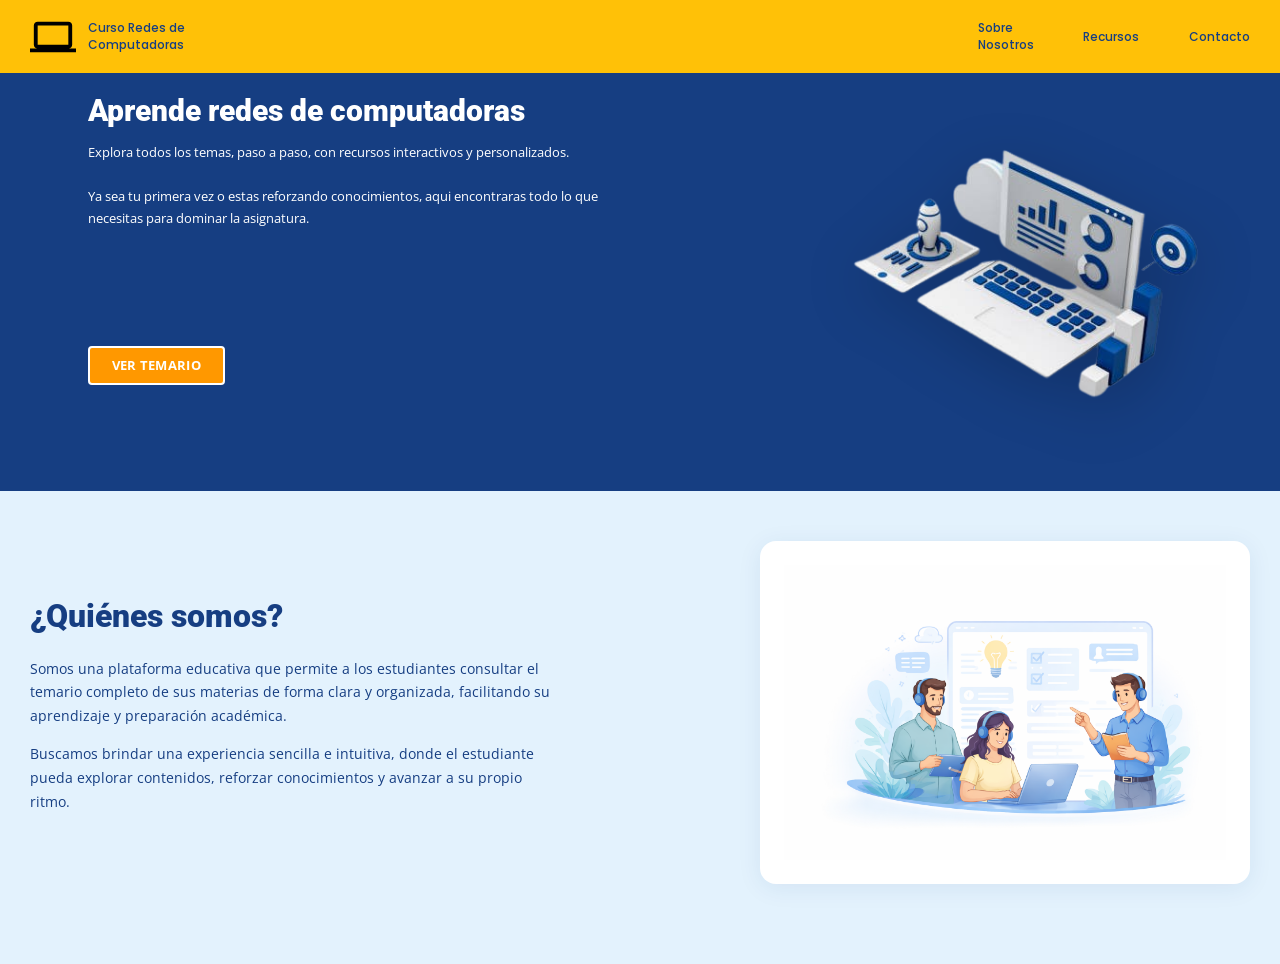
<file: index.html>
<!DOCTYPE html>
<html lang="es">

<head>
    <meta charset="UTF-8">
    <meta name="viewport" content="width=device-width, initial-scale=1.0">
    <title>Curso Redes de Computadoras</title>
    <link rel="preconnect" href="https://fonts.googleapis.com">
    <link rel="preconnect" href="https://fonts.gstatic.com" crossorigin>
    <link href="https://fonts.googleapis.com/css2?family=Lato:wght@400;700&family=Roboto:wght@400;700&display=swap" rel="stylesheet">
    <link rel="stylesheet" href="./src/css/normalize.css">
    <link rel="stylesheet" href="./src/css/style.css">
    <link rel="shortcut icon" href="https://cdn-icons-png.flaticon.com/512/877/877669.png" type="image/x-icon">
    <style>
        @import url('https://fonts.googleapis.com/css2?family=Poppins:wght@400;500&display=swap');
    </style>
    <style>
        @import url('https://fonts.googleapis.com/css2?family=Open+Sans:wght@400;600&family=Poppins:wght@400;500&family=Roboto:wght@900&display=swap');
    </style>
</head>

<body>

    <header>
        <nav>
            <svg width="62" height="62" viewBox="0 0 62 62" fill="none" xmlns="http://www.w3.org/2000/svg">
<path d="M10.3333 15.5H51.6667V41.3333H10.3333M51.6667 46.5C53.0369 46.5 54.3511 45.9557 55.32 44.9867C56.289 44.0178 56.8333 42.7036 56.8333 41.3333V15.5C56.8333 14.1297 56.289 12.8156 55.32 11.8466C54.3511 10.8777 53.0369 10.3333 51.6667 10.3333H10.3333C7.46583 10.3333 5.16667 12.6325 5.16667 15.5V41.3333C5.16667 42.7036 5.71101 44.0178 6.67995 44.9867C7.64889 45.9557 8.96305 46.5 10.3333 46.5H0V51.6667H62V46.5H51.6667Z" fill="black"/>
</svg>

            <h1>Curso Redes de Computadoras</h1>
            <ul>
                <li><a href="#sobre-nosotros">Sobre Nosotros</a></li>
                <li><a href="#recursos">Recursos</a></li>
                <li><a href="#contacto">Contacto</a></li>
                
            </ul>
        </nav>
    </header>
<main>
        <section id="intro">
            <h2>Aprende redes de computadoras</h2>
            <p>Explora todos los temas, paso a paso, con recursos interactivos y personalizados.

Ya sea tu primera vez o estas reforzando conocimientos, aqui encontraras todo lo que necesitas para dominar la asignatura.</p>
            <img src="./src/images/lapto.png" alt="lapto.png ">
            <button>VER TEMARIO</button>
        </section>
    </main>

    <section id="quienes-somos">
        <div class="contenedor-quienes">
            
            <div class="texto-quienes">
                <h2>¿Quiénes somos?</h2>
                <p>Somos una plataforma educativa que permite a los estudiantes consultar el temario completo de sus materias de forma clara y organizada, facilitando su aprendizaje y preparación académica.</p>
                <p>Buscamos brindar una experiencia sencilla e intuitiva, donde el estudiante pueda explorar contenidos, reforzar conocimientos y avanzar a su propio ritmo.</p>
            </div>
            
            <div class="imagen-quienes">
                <img src="./src/images/compañerismo.png" alt="compañerismo">
            </div>

        </div>
   <!-- 
    </section>
    <section id="temario">
        <h2>Temario del semestre</h2>
        <ul>
            <li>Conceptos Básicos de Redes</li>
            <img src="images/router.png" alt="router.png">
            <li>Direccionamiento IPV4</li>
            <img src="images/direccionamiento ip.png" alt="direccionamiento ip.png">
            <li>Protocolos IP, ICMP, TCP y UDP</li>
            <img src="images/protocolos.png" alt="protocolos.png">
            <li>Modelo OSI</li>
            <img src="images/ip.png" alt="ip.png">
            <li>Enrutamiento Dinámico</li>
            <img src="images/enrutamiento dinamico.png" alt="enrutamiento dinamico.png">
            <li>Capa Aplicación</li>
            <svg width="93" height="93" viewBox="0 0 93 93" fill="none" xmlns="http://www.w3.org/2000/svg" xmlns:xlink="http://www.w3.org/1999/xlink">
            <g clip-path="url(#clip0_18_114)">
            <rect x="4" y="12" width="89" height="89" fill="url(#pattern0_18_114)"/>
            </g>
            <defs>
            <pattern id="pattern0_18_114" patternContentUnits="objectBoundingBox" width="1" height="1">
            <use xlink:href="#image0_18_114" transform="scale(0.00195312)"/>
            </pattern>
            <clipPath id="clip0_18_114">
            <rect width="93" height="93" fill="white"/>
            </clipPath>
            <image id="image0_18_114" width="512" height="512" preserveAspectRatio="none" xlink:href="[data-uri]"/>
            </defs>
            </svg>
            <li>Topologías y Medios TX</li>
            <img src="images/topologia.png" alt="topologia.png">
            <li>Protocolo ARP, RARP</li>
            <svg width="86" height="86" viewBox="0 0 86 86" fill="none" xmlns="http://www.w3.org/2000/svg">
            <path d="M71.6667 50.1667H53.75V46.5834H68.0833C72.025 46.5834 75.25 43.3584 75.25 39.4167V14.3334C75.25 10.3917 72.025 7.16669 68.0833 7.16669H17.9167C13.975 7.16669 10.75 10.3917 10.75 14.3334V39.4167C10.75 43.3584 13.975 46.5834 17.9167 46.5834H32.25V50.1667H14.3333C10.3917 50.1667 7.16666 53.3917 7.16666 57.3334V71.6667C7.16666 75.6084 10.3917 78.8334 14.3333 78.8334H71.6667C75.6083 78.8334 78.8333 75.6084 78.8333 71.6667V57.3334C78.8333 53.3917 75.6083 50.1667 71.6667 50.1667ZM17.9167 39.4167V14.3334H68.0833V39.4167H17.9167ZM14.3333 71.6667V57.3334H71.6667V71.6667H14.3333Z" fill="black"/>
            <path d="M21.5 60.9166H50.1667V68.0833H21.5V60.9166ZM60.9167 60.9166C59.9663 60.9166 59.0549 61.2942 58.3829 61.9662C57.7109 62.6382 57.3333 63.5496 57.3333 64.5C57.3333 65.4503 57.7109 66.3618 58.3829 67.0338C59.0549 67.7058 59.9663 68.0833 60.9167 68.0833C61.867 68.0833 62.7785 67.7058 63.4505 67.0338C64.1225 66.3618 64.5 65.4503 64.5 64.5C64.5 63.5496 64.1225 62.6382 63.4505 61.9662C62.7785 61.2942 61.867 60.9166 60.9167 60.9166Z" fill="black"/>
            </svg>
            <li>Cableado Estructurado</li>
            <svg width="72" height="75" viewBox="0 0 72 75" fill="none" xmlns="http://www.w3.org/2000/svg">
            <path d="M64.4844 1H6.77131C3.5839 1 1 3.71157 1 7.05647V67.6212C1 70.9661 3.5839 73.6777 6.77131 73.6777H64.4844C67.6718 73.6777 70.2557 70.9661 70.2557 67.6212V7.05647C70.2557 3.71157 67.6718 1 64.4844 1Z" fill="#2F88FF" stroke="black" stroke-width="2" stroke-linecap="round" stroke-linejoin="round"/>
            <path d="M45.2467 43.3954H26.009V55.5083H45.2467V43.3954Z" fill="#43CCF8" stroke="white" stroke-width="2" stroke-linecap="round" stroke-linejoin="round"/>
            <path d="M54.8656 27.2448H16.3902V43.3953H54.8656V27.2448Z" fill="#43CCF8" stroke="white" stroke-width="2" stroke-linecap="round" stroke-linejoin="round"/>
            <path d="M52.9418 27.2447V19.1694" stroke="white" stroke-width="2" stroke-linecap="round"/>
            <path d="M41.3992 27.2447V19.1694" stroke="white" stroke-width="2" stroke-linecap="round"/>
            <path d="M29.8566 27.2447V19.1694" stroke="white" stroke-width="2" stroke-linecap="round"/>
            <path d="M18.314 27.2447V19.1694" stroke="white" stroke-width="2" stroke-linecap="round"/>
            </svg>

        </ul>
    </section>

    <section id="demo">
        <h2>¿Listo para aprender con nosotros?</h2>
        <button>Solicitar Demo</button>
    </section>

    <section id="foro">
        <h2>Foro y preguntas frecuentes</h2>
        <button>PREGUNTAR</button>
    </section>

   

    <footer>
         <section id="contacto">
        <h2>Contáctanos</h2>
        <svg width="70" height="70" viewBox="0 0 70 70" fill="none" xmlns="http://www.w3.org/2000/svg">
        <path d="M8.75 20.4167C8.75 18.8696 9.36458 17.3859 10.4585 16.2919C11.5525 15.198 13.0362 14.5834 14.5833 14.5834H55.4167C56.9638 14.5834 58.4475 15.198 59.5415 16.2919C60.6354 17.3859 61.25 18.8696 61.25 20.4167V49.5834C61.25 51.1305 60.6354 52.6142 59.5415 53.7082C58.4475 54.8021 56.9638 55.4167 55.4167 55.4167H14.5833C13.0362 55.4167 11.5525 54.8021 10.4585 53.7082C9.36458 52.6142 8.75 51.1305 8.75 49.5834V20.4167Z" stroke="black" stroke-width="2" stroke-linecap="round" stroke-linejoin="round"/>
        <path d="M8.75 20.4167L35 37.9167L61.25 20.4167" stroke="black" stroke-width="2" stroke-linecap="round" stroke-linejoin="round"/>
        </svg>
        <p>Correo: redes@epn.edu.ec</p>
        <svg width="78" height="78" viewBox="0 0 78 78" fill="none" xmlns="http://www.w3.org/2000/svg">
        <path d="M49.5625 8.9375H28.4375C23.0527 8.9375 18.6875 13.3027 18.6875 18.6875V59.3125C18.6875 64.6973 23.0527 69.0625 28.4375 69.0625H49.5625C54.9473 69.0625 59.3125 64.6973 59.3125 59.3125V18.6875C59.3125 13.3027 54.9473 8.9375 49.5625 8.9375Z" stroke="black" stroke-width="1.5" stroke-linecap="round" stroke-linejoin="round"/>
        <path d="M35.75 57.6875H42.25" stroke="black" stroke-width="1.5" stroke-linecap="round" stroke-linejoin="round"/>
        </svg>

        <p>Teléfono: 0986952901</p>
    </section>
        <p>&copy; 2026 Curso Redes de Computadoras</p>
        <img src="./images/saludo.png" alt="saludo.png">

    </footer>
-->
</body>
</html>
</file>
<file: src/css/style.css>
@import url('https://fonts.googleapis.com/css2?family=Open+Sans:wght@400;600&family=Poppins:wght@400;500&family=Roboto:wght@900&display=swap');

:root {
    --header-bg: #FFC107;
    --header-text-blue: #163E82;
    --intro-bg: #163E82;
    --intro-btn: #FF9800;
    --fondo-general: #E3F2FD;
}

*, *::before, *::after {
    margin: 0;
    padding: 0;
    box-sizing: border-box;
}

body, html {
    background-color: var(--fondo-general);
}

header {
    background-color: var(--header-bg);
    height: 73px;
    display: flex;
    align-items: center;
    justify-content: center;
}

header nav {
    display: flex;
    align-items: center;
    width: 100%;
    max-width: 1280px;
    padding: 0 30px;
}

header nav svg {
    width: 46px;
    height: auto;
    flex-shrink: 0;
    margin-right: 12px;
}

header nav h1 {
    color: var(--header-text-blue);
    font-family: 'Poppins', sans-serif;
    font-size: 12px;
    font-weight: 500;
    line-height: 1.4;
    width: 100px;
    flex-shrink: 0;
}

header nav ul {
    display: flex;
    align-items: center;
    list-style: none;
    gap: 50px;
    margin-left: auto;
    padding: 0;
}

header nav a {
    text-decoration: none;
    color: var(--header-text-blue);
    font-family: 'Poppins', sans-serif;
    font-size: 12px;
    font-weight: 500;
    line-height: 1.4;
    display: inline-block;
}

header nav ul li:first-child a {
    width: 55px;
    text-align: left;
}

header nav a:hover {
    opacity: 0.75;
}

main {
    width: 100%;
    background-color: var(--intro-bg);
    position: relative;
    overflow: hidden;
}

.wave-divider {
    display: block;
    width: 100%;
    height: 70px;
    margin-bottom: -2px;
}

.wave-divider path {
    fill: var(--fondo-general);
}

#intro {
    max-width: 1225px;
    margin: 0 auto;
    padding: 20px 0px 10px 60px;
    display: grid;
    grid-template-columns: 50% 50%;
    grid-template-rows: auto auto 1fr;
    grid-template-areas:
        "title img"
        "text  img"
        "btn   img";
    gap: 12px 0px;
    align-items: center;
}

#intro h2 {
    grid-area: title;
    font-family: 'Roboto', sans-serif;
    font-weight: 900;
    font-size: 30px;
    color: #FFFFFF;
    line-height: 1.2;
    max-width: 100%;
    padding-right: 40px;
    box-sizing: border-box;
}

#intro p {
    grid-area: text;
    font-family: 'Open Sans', sans-serif;
    font-size: 13px;
    color: #FFFFFF;
    line-height: 1.7;
    white-space: pre-line;
    max-width: 100%;
    padding-right: 40px;
    box-sizing: border-box;
}

#intro img {
    grid-area: img;
    width: 100%;
    max-width: 750px;
    height: auto;
    justify-self: start;
    align-self: center;
    margin-left: -40px;
    margin-right: -30px;
    filter: drop-shadow(0 15px 30px rgba(0,0,0,0.18));
}

#intro button {
    grid-area: btn;
    background-color: var(--intro-btn);
    font-family: 'Open Sans', sans-serif;
    font-size: 13px;
    font-weight: 700;
    color: #FFFFFF;
    border: 2px solid #FFFFFF;
    border-radius: 4px;
    padding: 10px 22px;
    cursor: pointer;
    justify-self: start;
    margin-top: 8px;
    letter-spacing: 0.3px;
    transition: background-color 0.25s, transform 0.2s;
}

#intro button:hover {
    background-color: #e68a00;
    transform: translateY(-2px);
}

#quienes-somos {
    width: 100%;
    background-color: var(--fondo-general);
    padding: 50px 30px 80px 30px;
}

.contenedor-quienes {
    max-width: 1225px;
    margin: 0 auto;
    display: grid;
    grid-template-columns: 1fr 1fr;
    gap: 40px;
    align-items: center;
}

.texto-quienes h2 {
    font-family: 'Roboto', sans-serif;
    font-weight: 900;
    font-size: 32px;
    color: var(--header-text-blue);
    margin-bottom: 22px;
}

.texto-quienes p {
    font-family: 'Open Sans', sans-serif;
    font-size: 14px;
    color: var(--header-text-blue);
    line-height: 1.7;
    margin-bottom: 14px;
    max-width: 90%;
}

.imagen-quienes {
    display: flex;
    justify-content: flex-end;
}

.imagen-quienes img {
    width: 100%;
    max-width: 490px;
    height: auto;
    background: #FFFFFF;
    border-radius: 16px;
    padding: 24px;
    box-shadow: 0 4px 24px rgba(22, 62, 130, 0.08);
    object-fit: contain;
}

@media (max-width: 768px) {
    #intro {
        grid-template-columns: 1fr;
        grid-template-areas:
            "title"
            "text"
            "btn"
            "img";
    }

    #intro img {
        max-width: 100%;
        margin-top: 20px;
    }

    .contenedor-quienes {
        grid-template-columns: 1fr;
    }

    .imagen-quienes {
        justify-content: center;
    }

    header nav ul {
        gap: 20px;
    }
}
</file>
